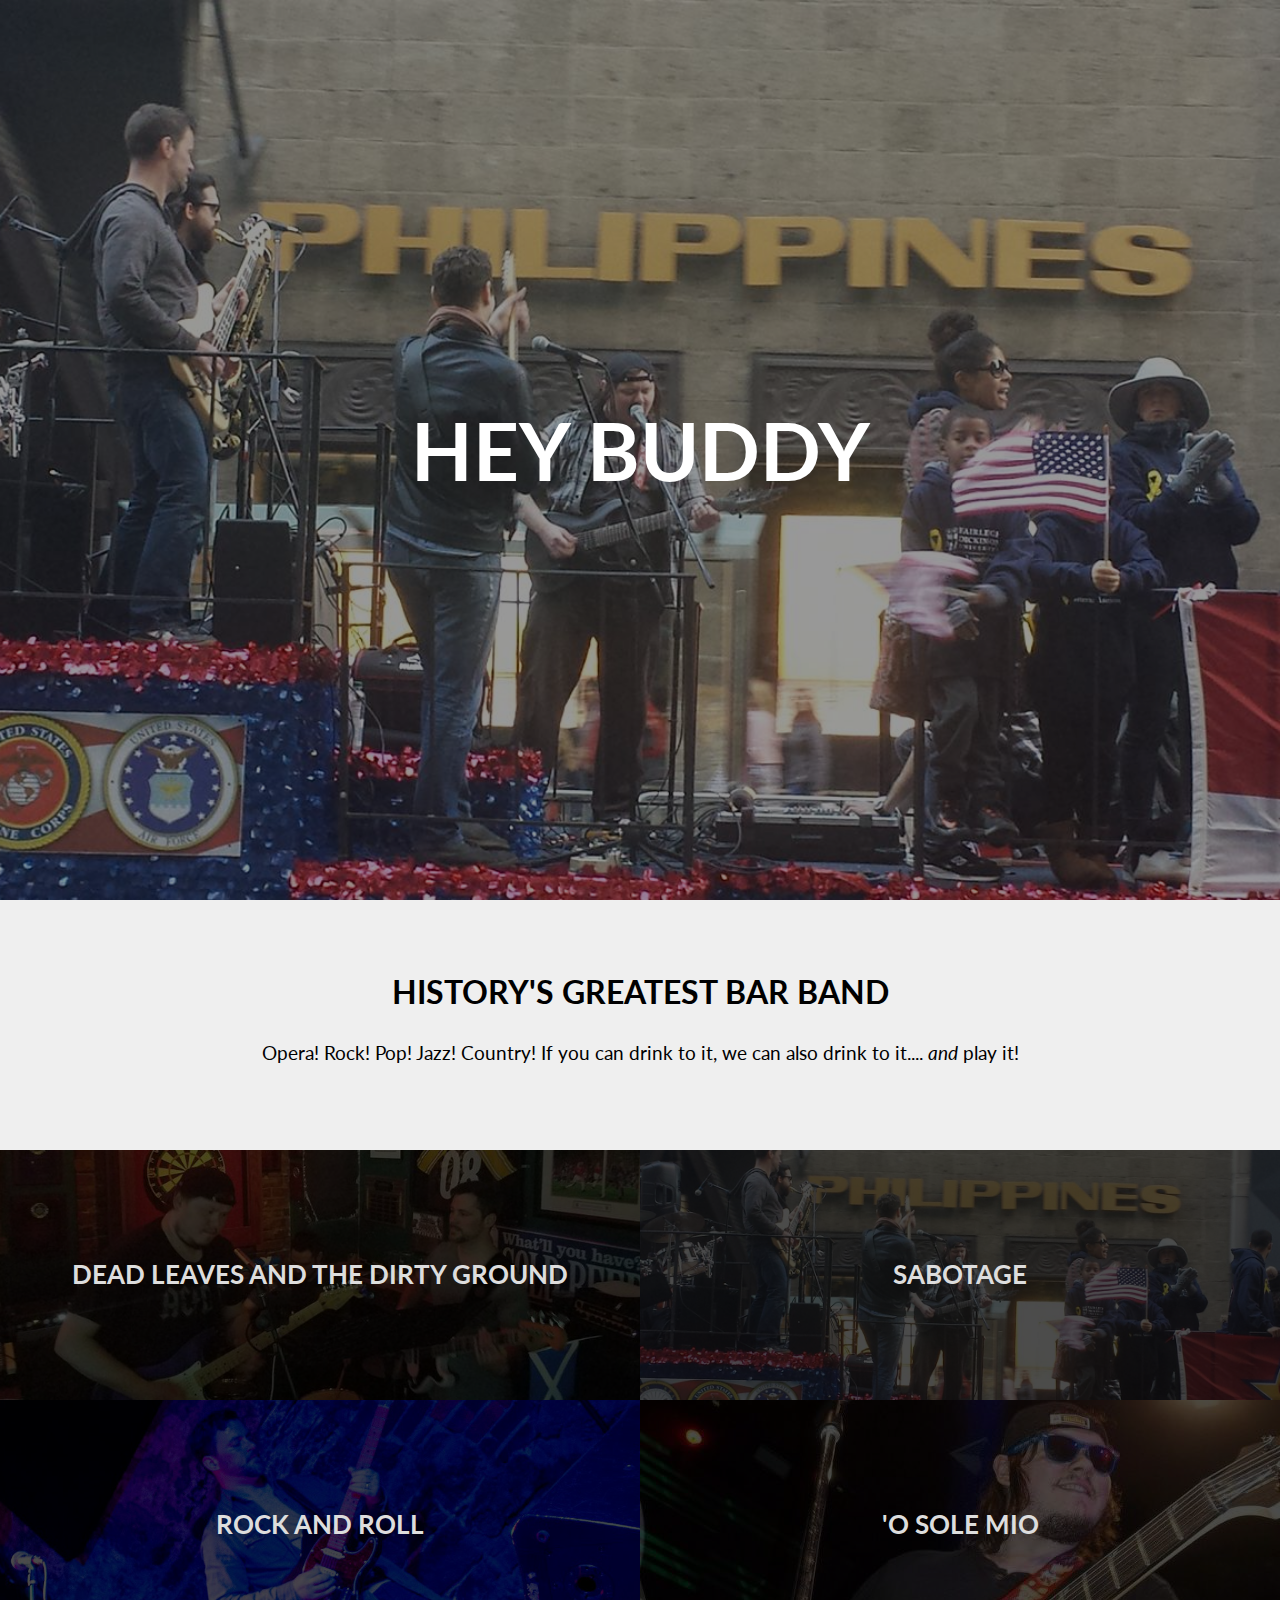
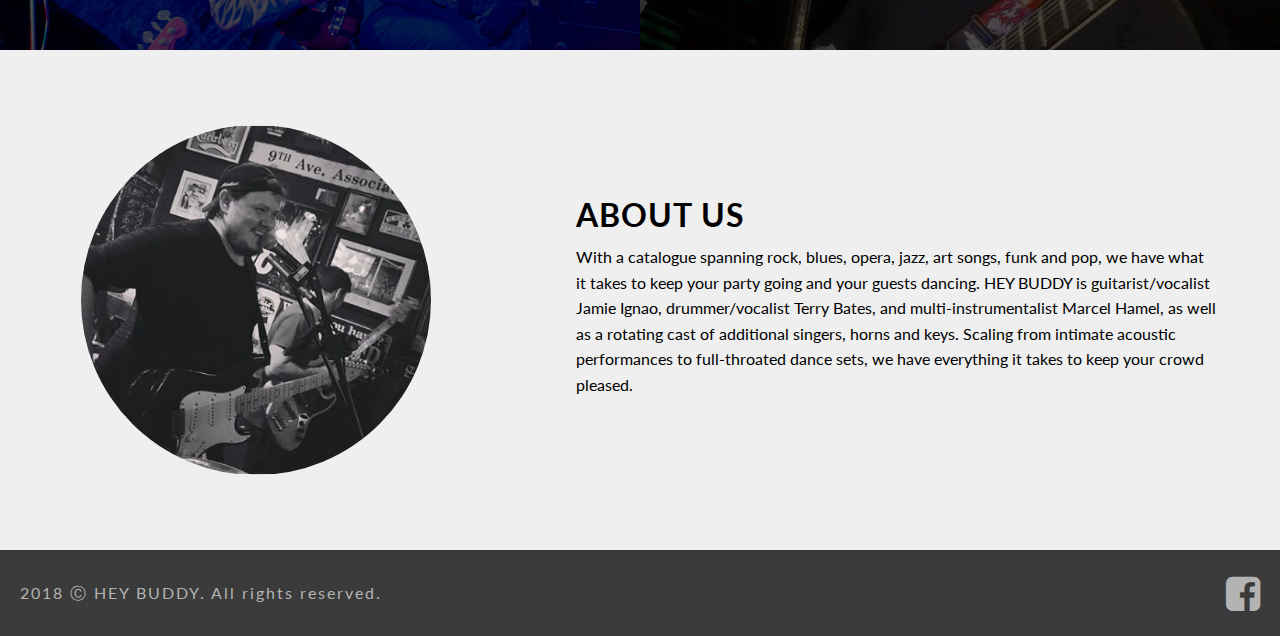
<file: index.html>
<!DOCTYPE html>
<html>
  <head>
    <title>HEY BUDDY</title>
    <meta name="viewport" content="width=device-width, initial-scale=1.0" charset="utf-8">
    <link href="https://fonts.googleapis.com/css?family=Lato" rel="stylesheet">
    <link href="https://fonts.googleapis.com/css?family=Cabin+Sketch" rel="stylesheet">
    <link rel="stylesheet" type="text/css" href="css/font-awesome.min.css">
    <link rel="stylesheet" type="text/css" href="css/normalize.css">
    <link rel="stylesheet" type="text/css" href="css/style.css">
    <link rel="icon" type="image/png" href="favicon.png" />
    <script src="js/main.js" type="text/javascript"></script>
  </head>

  <body>
    <!-- <nav>
      <img src="./images/marcel.jpg" id="nav-img">
      <div class="nav-link-container">
        <a href="#work"><span class="nav-link" id="nav-work">WORK</span></a>
        <a href="#about"><span class="nav-link" id="nav-about">ABOUT</span></a>
        <a href="#contact"><span class="nav-link" id="nav-contact">CONTACT</span></a>
        <a href="music.html"><span class="nav-link" id="nav-music">MUSIC</span></a>
      </div>
      <button class="hamburger hamburger--spring" type="button">
        <span class="hamburger-box">
          <span class="hamburger-inner"></span>
        </span>
      </button>
    </nav> -->

    <main>
      <section id="home">
        <div class="project-card-overlay">
          <div class="title">
              <h1>HEY BUDDY</h1>
          </div>
        </div>
      </section>
      <section id="work">
        <div class="content-wrapper">
        <h1>HISTORY'S GREATEST BAR BAND</h1>
        <p>Opera! Rock! Pop! Jazz! Country! If you can drink to it, we can also drink to it.... <i>and</i> play it!</p>
        <!-- <h2>SEE FOR YOURSELF</h2> -->
        </div>
        <div id="projects-container">
          <div class="project-card" id="card-1">
            <a href="https://www.youtube.com/watch?v=Ah09a8l8mIY" title="">
             <div class="project-card-overlay">
               <h3>DEAD LEAVES AND THE DIRTY GROUND</h3>
             </div>
            </a>
          </div>
          <div class="project-card" id="card-2">
            <a href="https://youtu.be/umzrrsheMU8" title="">
             <div class="project-card-overlay">
               <h3>SABOTAGE</h3>
             </div>
            </a>
          </div>
          <div class="project-card" id="card-3">
            <a href="https://www.youtube.com/watch?v=ml4qoVhzwDc" title="">
             <div class="project-card-overlay">
               <h3>ROCK AND ROLL</h3>
             </div>
            </a>
          </div>
          <div class="project-card" id="card-4">
            <a href="https://youtu.be/nLcZaJ0Y46o" title="">
             <div class="project-card-overlay">
               <h3>'O SOLE MIO</h3>
             </div>
            </a>
          </div>
        </div>
      </section>
      <section id="about">
        <div id="about-img">
          <img src="./images/hibernia_band.png" alt="">
        </div>
        <div id="about-text">
          <h1>ABOUT US</h1>
          <p>With a catalogue spanning rock, blues, opera, jazz, art songs, funk and pop, we have what it takes to keep your party going and your guests dancing. HEY BUDDY is guitarist/vocalist Jamie Ignao, drummer/vocalist Terry Bates, and multi-instrumentalist Marcel Hamel, as well as a rotating cast of additional singers, horns and keys. Scaling from intimate acoustic performances to full-throated dance sets, we have everything it takes to keep your crowd pleased.</p>
        </div>
      </section>
      <!-- <section id="contact-section">
        <h1>GET IN TOUCH</h1>
        <p>I'd love to work with you on your next project! Please use the form below to get in touch with me and I'll be in touch as soon as I can. Thanks!</p>
        <form id="Contact" name="Contact" method="post" enctype="multipart/form-data" action="portfoliomailer.php">
          <div class="input-row">
            <div class="form-field">
              <label for="field1" id="label-name">Name</label>
              <input type="text" id="field1" name="name"  placeholder="Name"/>
            </div>
            <div class="form-field">
              <label for="field2" id="label-email">E-Mail</label>
              <input type="text" id="field2" name="email"  placeholder="E-Mail"/>
            </div>
          </div>
          <div class="input-row">
            <div class="form-field">
              <label for="field3">Description</label>
              <textarea id="field3" name="Description" placeholder="Tell me about your project!"></textarea>
            </div>
            <div class="form-field">
              <button type="submit" id="submit" value="Submit" name="submit">SEND</button>
            </div>
          </div>
          <input type="hidden" name="derive_fields" value="realname = ,email = " />
          <input type="hidden" name="subject" value="Contact Form Submission" />
          <input type="hidden" name="good_url" value="http://www.marcelhamel.com/thanks.html" />
          <input type="hidden" name="recipients" value="marcel.hamelyLMBwgNgpzgmail.com" />
        </form>
      </section> -->
    </main>


    <footer>
      <p>2018 &#9400; HEY BUDDY. All rights reserved.</p>
      <div class="footer-links">
        <!-- <a href="https://github.com/MarcelHamel" id="github">
          <i class="fa fa-github" aria-hidden="true"></i>
        </a> -->
        <a href="https://www.facebook.com/HEY-BUDDY-189859674962938/" id="linkedin">
          <i class="fa fa-facebook-square" aria-hidden="true"></i>
        </a>
        <!-- <a href="https://www.youtube.com/playlist?list=PL-4HX5kEqqnj9TZDe8hfX6gxTVhDrNk3D" id="youtube">
          <i class="fa fa-youtube" aria-hidden="true"></i>
        </a> -->
        <!-- <a href="https://soundcloud.com/marcel-hamel-970400644/sets/bass-samples" id="soundcloud">
          <i class="fa fa-soundcloud" aria-hidden="true"></i>
        </a> -->
      </div>
    </footer>
    <script>Sailthru.init({customerId: '9b2ea4ff453783e1728719ee4defc6cc', isCustom: true});</script>
  </body>
</html>
</file>
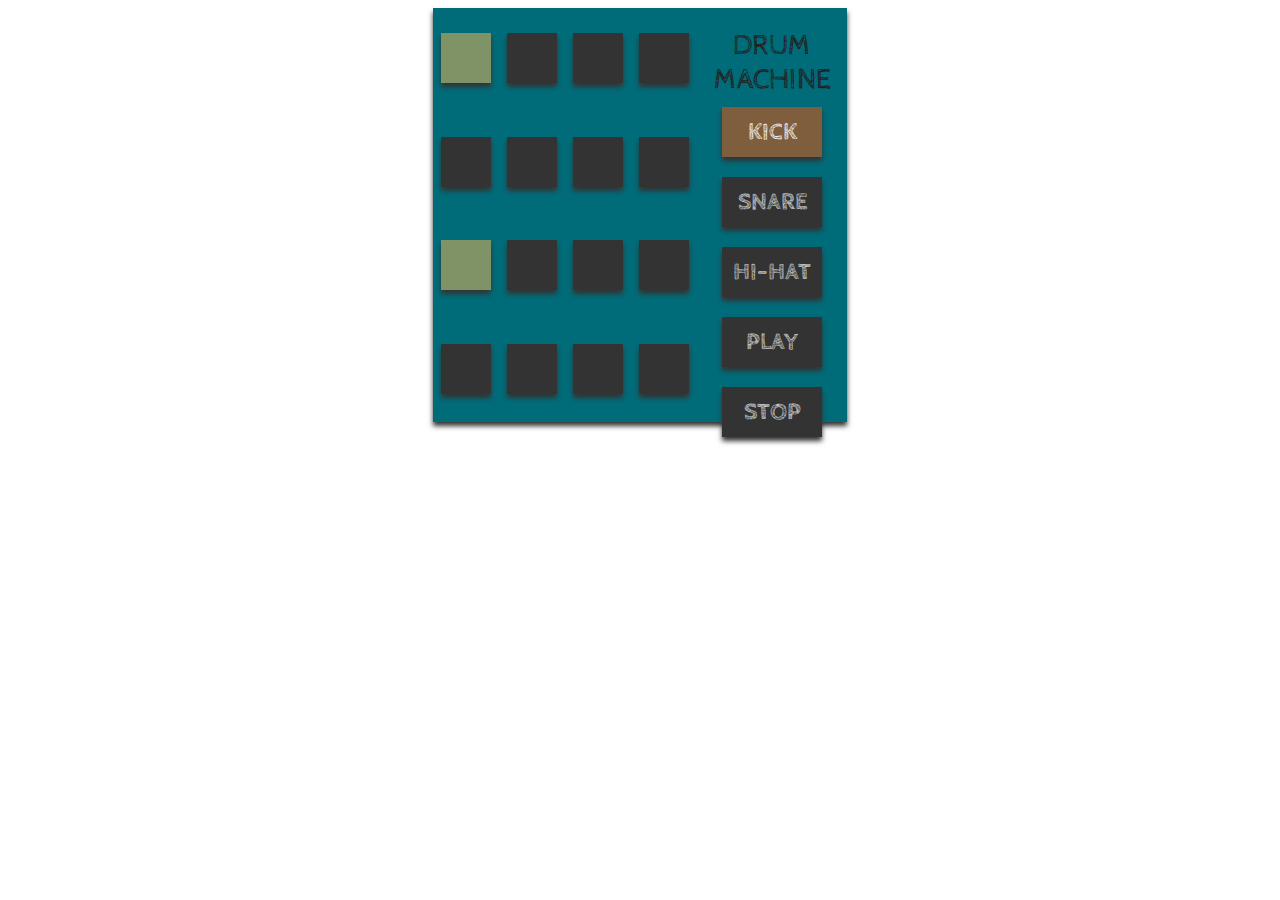
<file: drum/index.html>
<!DOCTYPE html>
<html>
  <head>
    <meta charset="utf-8">
    <meta http-equiv="X-UA-Compatible" content="IE=edge">
    <title>Drum Machine!</title>
    <link href="https://fonts.googleapis.com/css?family=Cabin+Sketch" rel="stylesheet">
    <link rel="stylesheet" href="./css/drum.css">
    <script src="./js/drum.js" type="text/javascript"></script>
  </head>
  <body>
    <div id="drum-machine">
      <div id="sequencer">
        <div class="res-row">
          <div class="seq-key">
            <div class="key key-select" id="0" data-index="0"></div>
          </div>
          <div class="seq-key">
            <div class="key" id="1" data-index="1"></div>
          </div>
          <div class="seq-key" >
            <div class="key" id="2" data-index="2"></div>
          </div>
          <div class="seq-key" >
            <div class="key" id="3" data-index="3"></div>
          </div>
        </div>
        <div class="res-row">
          <div class="seq-key">
            <div class="key" id="4" data-index="4"></div>
          </div>
          <div class="seq-key">
            <div class="key" id="5" data-index="5"></div>
          </div>
          <div class="seq-key">
            <div class="key" id="6" data-index="6"></div>
          </div>
          <div class="seq-key">
            <div class="key" id="7" data-index="7"></div>
          </div>
        </div>
        <div class="res-row">
          <div class="seq-key">
            <div class="key key-select" id="8" data-index="8"></div>
          </div>
          <div class="seq-key">
            <div class="key" id="9" data-index="9"></div>
          </div>
          <div class="seq-key" >
            <div class="key" id="10" data-index="10"></div>
          </div>
          <div class="seq-key" >
            <div class="key" id="11" data-index="11"></div>
          </div>
        </div>
        <div class="res-row">
          <div class="seq-key">
            <div class="key" id="12" data-index="12"></div>
          </div>
          <div class="seq-key">
            <div class="key" id="13" data-index="13"></div>
          </div>
          <div class="seq-key">
            <div class="key" id="14" data-index="14"></div>
          </div>
          <div class="seq-key">
            <div class="key" id="15" data-index="15"></div>
          </div>
        </div>
      </div> <!-- sequencer -->
      <div class="column">
        <div id="drum-selector">
          <div class="tempo">DRUM MACHINE</div>
          <button id="kick" class ="drum-select" data-drum="1">KICK</button>
          <button id="snare" data-drum="2">SNARE</button>
          <button id="hat" data-drum="3">HI-HAT</button>
        </div>
        <div id="controls">
          <button id="play" class="pulse">PLAY</button>
          <button id="stop">STOP</button>
        </div>
      </div>
      <audio src="audio/kick-strong.wav" data-note="1a"></audio>
      <audio src="audio/kick-weak.wav" data-note="1b"></audio>
      <audio src="audio/snare-strong.wav" data-note="2a"></audio>
      <audio src="audio/snare-weak.wav" data-note="2b"></audio>
      <audio src="audio/hat-strong.wav" data-note="3a"></audio>
      <audio src="audio/hat-weak.wav" data-note="3b"></audio>
    </div> <!-- Drum Machine -->
  </body>
</html>
</file>
<file: css/style.css>
body {
 font-family: 'Lato', sans-serif;
 position: absolute;
 width: 100%;
}

a {
  text-decoration: none;
}

/* General styling... */

section,
.content-wrapper,
#projects-container,
.form-field,
footer {
  display: flex;
  flex-direction: column;
  justify-content: space-between;
  align-items: center;
  width: 100%;
}

.content-wrapper {
  width: 80%;
  max-width: 1100px;
  margin: 4em 0;
}

.text-container {
  display: flex;
  flex-direction: column;
  justify-content: center;
  align-items: center;
  text-align: center;
  max-width: 500px;
  width: 50%;
  padding: 0 80px;
}

li {
  display: inline;
}

.flex-row {
  display: flex;
  flex-direction: row;
  width: 100%;
  justify-content: space-around;
}

/* Nav styling */

nav {
  position: relative;
  top: 0;
  color: #000;
  width: 100%;
  height: 80px;
  display: flex;
  flex-flow: row wrap;
  justify-content: space-between;
  align-items: center;
  margin: 0 auto;
  border-bottom: 5px solid lightgray;
  color: #3b3b3b;
  background-color: #efefef;
}

#nav-img {
  height: 75px;
  width: 75px;
  border-radius: 50%;
  margin-left: 2.5em;
}

.nav-link-container {
  margin-right: 1em;
  height: 100%;
  display: flex;
  align-items: center;
  box-sizing: content-box;
}

.nav-link {
  display: flex;
  align-items: center;
  height: 90px;
  border-bottom: 5px solid transparent;
  box-sizing: border-box;
  z-index: 2;
  padding: 0 2.5em;
}

nav a {
  border-bottom-color: transparent;
  color: #777;
  text-decoration: none;
  font-size: 1em;
  letter-spacing: 1.4px;
  transition: 0.5s;
}

nav a:hover,
.nav-link:hover {
  transition: 0.5s;
  color: #000;
}

#nav-work:hover {
  border-bottom-color: #c85b31;
}

#nav-about:hover {
  border-bottom-color: #768cb5;
}

#nav-contact:hover {
  border-bottom-color: #e6cd7d;
}

#nav-music:hover {
  border-bottom-color: #92ad45;
}

/* A citation is appropriate here. This code is taken from Jonathon Suh's
"hamburgers.css" library. https://jonsuh.com/hamburgers/ */

.hamburger {
  padding: 15px 15px;
  display: none;
  cursor: pointer;
  transition-property: opacity, filter;
  transition-duration: 0.15s;
  transition-timing-function: linear;
  font: inherit;
  color: #FFF;
  text-transform: none;
  background-color: transparent;
  border: 0;
  margin: 0;
  overflow: visible; }
  .hamburger:hover {
    opacity: 0.7; }
  .hamburger:focus {
    outline: none;
  }

.hamburger-box {
  width: 40px;
  height: 24px;
  display: inline-block;
  position: relative; }

.hamburger-inner {
  display: block;
  top: 50%;
  margin-top: -2px; }
  .hamburger-inner, .hamburger-inner::before, .hamburger-inner::after {
    width: 40px;
    height: 4px;
    background-color: #777;
    border-radius: 4px;
    position: absolute;
    transition-property: transform;
    transition-duration: 0.15s;
    transition-timing-function: ease; }
  .hamburger-inner::before, .hamburger-inner::after {
    content: "";
    display: block; }
  .hamburger-inner::before {
    top: -10px; }
  .hamburger-inner::after {
    bottom: -10px; }

.hamburger--spring .hamburger-inner {
  top: 2px;
  transition: background-color 0s 0.13s linear; }
  .hamburger--spring .hamburger-inner::before {
    top: 10px;
    transition: top 0.1s 0.2s cubic-bezier(0.33333, 0.66667, 0.66667, 1), transform 0.13s cubic-bezier(0.55, 0.055, 0.675, 0.19); }
  .hamburger--spring .hamburger-inner::after {
    top: 20px;
    transition: top 0.2s 0.2s cubic-bezier(0.33333, 0.66667, 0.66667, 1), transform 0.13s cubic-bezier(0.55, 0.055, 0.675, 0.19); }

.hamburger--spring.is-active .hamburger-inner {
  transition-delay: 0.22s;
  background-color: transparent; }
  .hamburger--spring.is-active .hamburger-inner::before {
    top: 0;
    transition: top 0.1s 0.15s cubic-bezier(0.33333, 0, 0.66667, 0.33333), transform 0.13s 0.22s cubic-bezier(0.215, 0.61, 0.355, 1);
    transform: translate3d(0, 10px, 0) rotate(45deg); }
  .hamburger--spring.is-active .hamburger-inner::after {
    top: 0;
    transition: top 0.2s cubic-bezier(0.33333, 0, 0.66667, 0.33333), transform 0.13s 0.22s cubic-bezier(0.215, 0.61, 0.355, 1);
    transform: translate3d(0, 10px, 0) rotate(-45deg); }

.dropdown-burger {
  display: inline-block !important;
}

.dropdown-menu {
  display: flex !important;
  flex-direction: column;
  justify-content: space-around;
  align-items: center;
  position: absolute;
  top: 80px;
  right: -1em;
  height: 250px;
  border: 5px solid lightgray;
  border-top: none;
  background-color: #efefef;
  animation-name: menu-extend;
  animation-duration: 0.2s;
  overflow: hidden;
  z-index: 4;
}

.dropdown-menu .nav-link {
  height: 25%;
  width: 100%;
}

.dropdown-menu #nav-work:hover,
.dropdown-menu #nav-about:hover,
.dropdown-menu #nav-contact:hover,
.dropdown-menu #nav-music:hover{
  border-bottom-color: transparent;
}

/* Styling for title section */

#home {
  background-image: url('../images/veterans_day.jpg');
  background-size: cover;
  background-position: center;
  position: relative;
  height: 100vh;
  min-height: 7em;
  width: 100%;
  text-align: center;
  font-size: 2.5em;
  font-family: 'lato', helvetica;
  color: #DDD;
  display: flex;
  justify-content: center;
  align-items: center;
}

#home .project-card-overlay {
  background-color: rgba(0,0,0,0.4);
  color: #FFFFFF;
}

#home h4,h1 {
  margin-top: 10px;
  margin-bottom: 10px;
}


/* Work styling */

.content-wrapper p {
  font-size: 1.2em;
  line-height: 1.4em;
}

#work {
  background-color: #efefef;
}

#projects-container {
  width: 100%;
  flex-flow: row wrap;
}

.project-card {
  width: 50%;
  height: 250px;
  overflow: hidden;
  background-size: cover;
  background-position: center;
}

.project-card a {
  text-decoration: none;
}

.project-card-overlay {
  width: calc(100% - 30px);
  height: calc(100% - 30px);
  padding: 15px;
  color: #DDD;
  background-color: rgba(0,0,0,0.7);
  display: flex;
  align-items: center;
  justify-content: center;
  flex-direction: column;
  text-align: center;
}

.project-card-overlay p {
  height: 2em;
}

.project-card-overlay h3 {
  font-size: 1.6em;
}

.project-card-overlay h3,
.project-card-overlay p {
  margin: 5px 0;
}

.project-card-overlay:hover {
  background-color: rgba(0,0,0,0.4);
  color: #FFF;
}

#card-1 {
 background-image: url('../images/hibernia-wide.jpg');
}

#card-2 {
 background-image: url('../images/veterans_day.jpg');
}

#card-4 {
  background-image: url('../images/jamie_sunglasses.jpg');
}

#card-3 {
 background-image: url('../images/marcel_guitar.jpg');
}

/*About styling*/

#about {
  flex-flow: row wrap;
  align-items: center;
  width: 100%;
  min-height: 500px;
  background-color: #efefef;
  padding-bottom: 0px;
}

#about-img {
  display: flex;
  justify-content: center;
  align-items: center;
  width: 40%;
}

#about-img img {
  height: 350px;
  width: 350px;
  border-radius: 50%;
}

#about-text {
  width: 50%;
  line-height: 1.6em;
  padding: 0 5%;
}

#about-text h1 {
  margin: 0;
  letter-spacing: 1px;
}

#about-text p {
  margin-bottom: 0;
}

#about-text a {
  text-decoration: underline;
  color: #257255;
}

/*Contact styling*/

#contact-section {
  background-color: #efefef;
  padding: 60px 0;
}

#contact-section h1 {
  margin: 0;
  letter-spacing: 1px;
}

#contact-section p {
  max-width: 650px;
  text-align: center;
}

.form-field {
  align-items: flex-start;
}

.input-row {
  display: flex;
  flex-direction: row;
  width: 510px;
  margin: 10px auto;
  justify-content: space-between;
  align-items: center;
}

input {
  border: none;
  border-bottom: 2px solid #7b7b7b;
  background-color: transparent;
  width: 250px;
}

label {
  display: none;
}

textarea {
  width: 388px;
  height: 188px;
  border-radius: 0.5em;
  padding: 5px;
  resize: none;
  border: 2px solid #7b7b7b;
}

input:focus,
textarea:focus {
  outline: none;
}

textarea:focus {
  border: 2px solid #768cb5;
}

input:focus {
  border-bottom: 2px solid #768cb5;
}

#submit {
  width: 100px;
  height: 200px;
  margin: 0 0 0 10px;
  border-radius: 0.5em;
  background-color: #768cb5;
  color: #efefef;
  font-size: 1.8em;
  letter-spacing: 1.4px;
  transition: 0.5s;
  border: none;
}

#submit:hover {
  border: 2px solid #768cb5;
  color: #768cb5;
  background-color: #efefef;
  transition: 0.5s;
}

/* Projects page styling */

.project-banner {
  width: 100%;
  height: 400px;
  background-size: cover;
  background-position: center;
  color: #DDD;
  font-size: 2em;
}

.project-banner-overlay {
  width: 100%;
  height: 100%;
  display: flex;
  align-items: center;
  justify-content: center;
  background: rgba(0,0,0,0.5);
}

.project-title {
  align-self: center;
}

.project-content {
  font-size: 1.4em;
  margin-top: 2.5em;
  width: 80%;
  padding: 0 10%;
  align-items: flex-start;
}

.project-content p {
  font-size: 0.9em;
  margin: 1em 3em 2.5em 3em;
  line-height: 1.6em;
}

.project-content h3 {
  margin: 0em;
}

#chewser {
  background-image: url('../images/chewser-banner.jpg');
}

#drum {
  background-image: url('../images/drum-banner.jpg');
}

#nyac {
  background-image: url('../images/nyac-banner.jpg');
}

#squiddit {
  background-image: url('../images/squiddit-banner.jpg');
}

#exposed {
  background-image: url('../images/exposed-banner.png');
}

.project-link-buttons {
  display: flex;
  justify-content: center;
  width: 100%;
  margin: 2em auto;
}

.project-link-buttons button {
  padding: 1em 0;
  width: 150px;
  border: none;
  margin: 0 1em;
  color: #FAFAFA;
  border-radius: 10px;
}

.git-btn {
  background: #000000;
}

.demo-btn {
  background: #3b4f70;
}

/*Footer styling*/

footer {
  width: 100%;
  background-color: #3b3b3b;
  color: #b3b3b3;
  flex-direction: row;
  text-decoration: none;
  text-align: center;
  justify-content: space-between;
  padding: 10px 0;
}

footer p {
  letter-spacing: 2px;
  margin: 10px 20px;
}

.footer-links {
  margin: 10px 0;
  display: flex;
  align-items: center;
}

.footer-links a {
  margin: 0 20px;
  text-decoration: none;
  font-size: 2.5em;
  color: #b3b3b3;
}

#github:hover {
  color: #92ad45;
}

#linkedin:hover {
  color: #768cb5;
}

#email:hover {
  color: #e6cd7d
}

#soundcloud:hover {
  color: #c85b31;
}

#youtube:hover {
  color: #cc5454;
}

/* Redirect page styling */
.redirect {
  margin: 0;
  width: 100%;
  height: 100vh;
  background-size: cover;
}

.redirect-overlay {
  margin: 0;
  display: flex;
  justify-content: center;
  align-items: center;
  flex-direction: column;
  width: 100%;
  height: 100%;
  background-color: rgba(0,0,0,0.5);
  color: #FFF;
  letter-spacing: 1px;
  text-align: center;
}

.redirect-overlay button {
  margin: 2em 2em;
  width: 8em;
  height: 3em;
  color: #EFEFEF;
  border: 3px solid white;
  background-color: rgba(0,0,0,0.5);
  font-size: 1.4em;
  letter-spacing: 2.4px;
  cursor: pointer;
  transition: 0.5s;
}

.redirect-overlay button:hover {
  color: rgba(0,0,0,0.8);
  background-color: #EFEFEF;
  transition: 0.5s;
}

.redirect-button-container {
  display: flex;
  width: 100%;
  justify-content: space-around;
}

#error {
  background-image: url('../images/error.jpg');
}

#thanks {
  background-image: url('../images/thanks.jpg');
}

#music {
 background-image: url('../images/music.jpg');
}

/* Media queries */
@media (max-width: 950px) {
  #about {
    justify-content: space-around;
  }

  #about-text {
    padding: 0;
  }
}

@media (max-width: 850px) {
  .redirect-overlay {
    background-position: center;
  }

  .project-card-overlay h3 {
    font-size: 1.2em;
  }

  .project-card-overlay p {
    height: 3em;
  }

  #about {
    padding: 40px 0;
    flex-direction: column-reverse;
    max-height: 70em;
  }

  #about-text {
    width: 90%;
    margin-bottom: 40px;
  }

  #about-img {
    border-radius: 0px;
    width: 100%;
  }
}


@media (max-width: 768px) {
  .hamburger {
    display: inline-block;
  }

  .nav-link-container {
    display: none;
  }

  .content-wrapper {
    text-align: center;
  }

  .redirect-button-container {
    flex-direction: column;
    align-items: center;
    justify-content: center;
  }

  .redirect-overlay a {
    height: 6em;
  }
}


@media (max-width: 600px) {
  #home {
    font-size: 1.8em;
  }

  .content-wrapper {
    font-size: 0.9em;
  }

  #projects-container {
    flex-direction: column;
  }

  .project-card {
    width: 100%;
    max-height: 150px;
  }

  #contact-section p {
    width: 90%;
  }
}

@media (max-width: 550px) {
  .content-wrapper {
    width: 90%;
  }

  #Contact {
    width: 90%;
    margin: 0 auto;
  }

  .input-row {
    flex-direction: column;
    width: 100%;
  }

  .form-field {
    width: 100%;
  }

  input {
    margin: 15px;
    width: 90%;
    margin: 15px auto;
  }

  textarea {
    width: 90%;
    margin: 15px auto;
  }

  #submit {
    width: 4em;
    height: 2em;
    align-self: flex-end;
    margin-right: 5%;
  }
}

@media (max-width: 500px) {
  .footer-links {
    /*width: 100%;*/
    display: flex;
    justify-content: space-around;
    margin: 10px 20px;
  }

  .footer-links a {
    margin: 0;
  }
}

@media (max-width: 414px) {
  #home {
    font-size: 1.2em;
  }

  #about-img img {
    width: 300px;
    height: 300px;
  }

  #submit {
    padding: 0px;
  }
}
</file>
<file: drum/css/drum.css>
/*body {
  width: 100%;
  min-height: 100vh;
  display: flex;
  justify-content: space-around;
  align-items: center;
}*/
/*Page layout and containers*/

#drum-machine {
  background-color: #006c7a;
  background-image: url("https://www.transparenttextures.com/patterns/beige-paper.png");
  width: 414px;
  height: 414px;
  margin-left: auto;
  margin-right: auto;
  display: flex;
  justify-content: space-around;
  margin-top: 0;
  margin-bottom: 0;
  box-sizing: border-box;
  box-shadow: 0px 4px 5px #333;
}

#sequencer {
  display: flex;
  flex-flow: row wrap;
  justify-content: space-around;
}

.res-row {
  display: flex;
  justify-content: space-around;
  width: 100%;
}

.column {
  height: 90%;
  display: flex;
  flex-direction: column;
  justify-content: space-around;
  align-items: center;
  margin: auto 0;
}

.seq-key {
  display: inline-flex;
  flex-direction: column;
  justify-content: space-around;
  align-items: center;
  height: 100px;
}

/*Sequencer styling*/

.key {
  background-color: #333;
  background-image: url("https://www.transparenttextures.com/patterns/beige-paper.png");
  width: 50px;
  height: 50px;
  display: flex;
  justify-content: center;
  align-items: center;
  font-size: 36px;
  color: #808080;
  transition: all .07s ease;
  box-shadow: 0px 4px 5px #333;
}

.key-select {
  background-color: rgba(255,186,84,0.5);
  background-image: url("https://www.transparenttextures.com/patterns/beige-paper.png");
}

.drum-select {
  background-color: rgba(252,80,0,0.5);
  color: #fff;
}

.active {
  color: #ffaa02;
  background: #0F0;
  box-shadow: 0 0 5px #ffaa02;
}

.light {
  background-image: url("https://www.transparenttextures.com/patterns/beige-paper.png");
  border: 1px solid black;
  width: 15px;
  height: 15px;
  background-color: #961e1e;
  border-radius: 50%;
  transition: all .07s ease;
}

.lit {
  background-image: url("https://www.transparenttextures.com/patterns/beige-paper.png");
  transform: scale(1.1);
  background-color: #B09412;
  box-shadow: 0 0 5px;
}

/*Playback controls*/

#controls,
#drum-selector {
  display: flex;
  flex-direction: column;
  font-family: Arial;
  font-size: 24px;
  justify-content: center;
  align-items: center;
}

.pulse {
  animation-name: play-pulse;
  animation-duration: 2s;
  animation-iteration-count: infinite;
}

@keyframes play-pulse {
  from {
    transform: scale(1);
  }

  10% {
   transform: scale(1.08);
  }

  20% {
    transform: scale(1);
  }

  35% {
   transform: scale(1.08);
  }

  40% {
    transform: scale(1);
  }

  to {
    transform: scale(1);
  }
}

button {
  background-color: #333;
  background-image: url("https://www.transparenttextures.com/patterns/beige-paper.png");
  text-align: center;
  height: 50px;
  width: 100px;
  margin: 10px 0;
  border: none;
  font-family: 'Cabin Sketch', cursive;
  font-size: 24px;
  font-weight: bold;
  color: #CCC;
  box-shadow: 0px 4px 5px #333;
}

button:focus {
  outline: none;
}

.press {
  position: relative;
  top: 5px;
  box-shadow: none;
}

.playing {
  background-color: rgba(152,206,17,0.5);
  color: #FFF;
}

.stop {
  background-color: rgba(224,9,9,0.5);
}


/* This styling originally reserved for tempo adjustment control. */
/* Name staying the same so I can drop it back in later if so inclined. */
.tempo {
  display: flex;
  flex-direction: row;
  justify-content: space-around;
  align-items: center;
  width: 100px;
  margin: 0;
  font-family: 'Cabin Sketch', cursive;
  font-size: 1.2em;
  text-align: center;
  box-sizing: border-box;
  color: #222;
  min-width: 150px;
}

#tempo-control button {
  font-size: 0.8em;
  height: 36px;
  width: 36px;
  margin: 2px 0;
}

input {
  height: 40px;
  width: 80px;
  text-align: center;
  border-radius: 10px;
}

/* Instructions */

#instructions {
  width: 414px;
}


/*Media queries... optimized for desktop browsers only*/

 @media (max-width: 500px) {
   #controls {
     flex-direction: column;
   }

  .res-row {
    width: 100%;
  }

  nav {
    height: 50px;
    font-size: 18px;
  }

  #play,
  #submit {
    margin-bottom: 10px;
  }

  #controls {
    margin-top: 20px;
  }

 }
</file>
